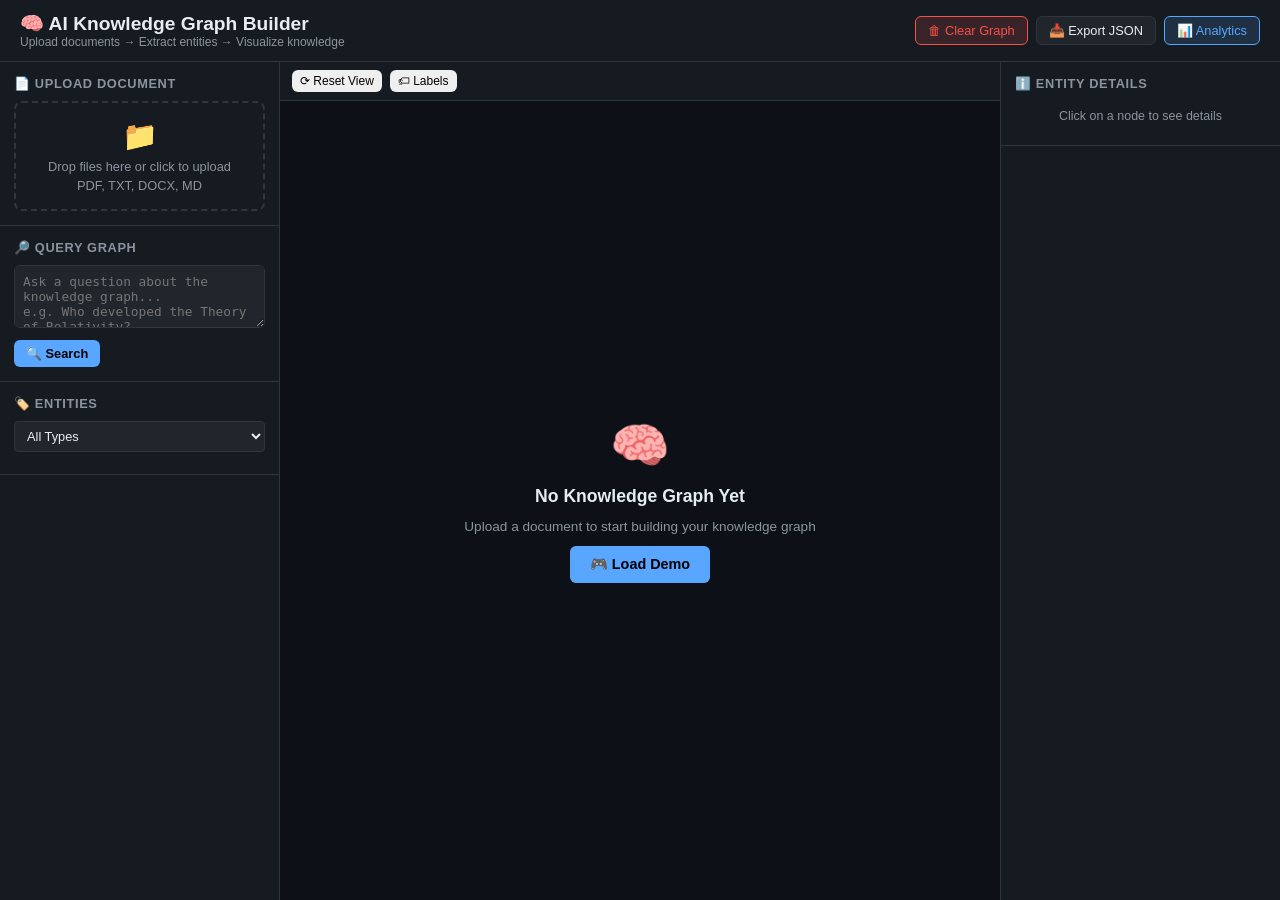
<file: static/index.html>
<!DOCTYPE html>
<html lang="en">
<head>
  <meta charset="UTF-8" />
  <meta name="viewport" content="width=device-width, initial-scale=1.0" />
  <title>🧠 AI Knowledge Graph Builder</title>
  <script src="https://d3js.org/d3.v7.min.js"></script>
  <link rel="stylesheet" href="/static/style.css" />
</head>
<body>
  <div id="app">
    <!-- Header -->
    <header class="app-header">
      <div class="header-content">
        <h1>🧠 AI Knowledge Graph Builder</h1>
        <p class="tagline">Upload documents → Extract entities → Visualize knowledge</p>
      </div>
      <div class="header-actions">
        <button id="btn-clear" class="btn btn-danger" onclick="clearGraph()">🗑 Clear Graph</button>
        <button id="btn-export" class="btn btn-secondary" onclick="exportGraph()">📥 Export JSON</button>
        <button id="btn-analytics" class="btn btn-info" onclick="loadAnalytics()">📊 Analytics</button>
      </div>
    </header>

    <!-- Main layout -->
    <div class="main-layout">
      <!-- Left Panel -->
      <aside class="left-panel">
        <!-- Upload Section -->
        <div class="panel-section">
          <h2>📄 Upload Document</h2>
          <div id="drop-zone" class="drop-zone" onclick="document.getElementById('file-input').click()">
            <div class="drop-zone-content">
              <span class="drop-icon">📁</span>
              <p>Drop files here or click to upload</p>
              <p class="drop-hint">PDF, TXT, DOCX, MD</p>
            </div>
          </div>
          <input type="file" id="file-input" accept=".pdf,.txt,.docx,.md,.markdown" multiple hidden />
          <div id="upload-status"></div>
        </div>

        <!-- Query Section -->
        <div class="panel-section">
          <h2>🔎 Query Graph</h2>
          <textarea id="query-input" placeholder="Ask a question about the knowledge graph...&#10;e.g. Who developed the Theory of Relativity?" rows="3"></textarea>
          <button class="btn btn-primary" onclick="queryGraph()">🔍 Search</button>
          <div id="query-results"></div>
        </div>

        <!-- Entities List -->
        <div class="panel-section">
          <h2>🏷️ Entities</h2>
          <div class="filter-row">
            <select id="entity-type-filter" onchange="filterEntities()">
              <option value="">All Types</option>
              <option value="PERSON">👤 Person</option>
              <option value="ORG">🏢 Organization</option>
              <option value="GPE">📍 Location</option>
              <option value="CONCEPT">💡 Concept</option>
              <option value="TECHNOLOGY">🔬 Technology</option>
              <option value="AWARD">🏆 Award</option>
              <option value="WORK">📖 Work</option>
              <option value="DATE">📅 Date</option>
            </select>
          </div>
          <div id="entities-list" class="entities-list"></div>
        </div>
      </aside>

      <!-- Graph Canvas -->
      <main class="graph-container">
        <div class="graph-toolbar">
          <button class="btn btn-sm" onclick="resetZoom()">⟳ Reset View</button>
          <button class="btn btn-sm" onclick="toggleLabels()">🏷 Labels</button>
          <span id="graph-stats" class="graph-stats"></span>
        </div>
        <div id="graph-canvas">
          <svg id="main-graph"></svg>
          <div id="empty-state" class="empty-state">
            <div class="empty-icon">🧠</div>
            <h3>No Knowledge Graph Yet</h3>
            <p>Upload a document to start building your knowledge graph</p>
            <button class="btn btn-primary btn-lg" onclick="loadDemo()">🎮 Load Demo</button>
          </div>
        </div>
        <!-- Tooltip -->
        <div id="node-tooltip" class="tooltip" style="display:none;"></div>
      </main>

      <!-- Right Panel -->
      <aside class="right-panel" id="right-panel">
        <div class="panel-section">
          <h2>ℹ️ Entity Details</h2>
          <div id="entity-details">
            <p class="placeholder-text">Click on a node to see details</p>
          </div>
        </div>
        <div class="panel-section" id="analytics-panel" style="display:none;">
          <h2>📊 Graph Analytics</h2>
          <div id="analytics-content"></div>
        </div>
      </aside>
    </div>

    <!-- Loading overlay -->
    <div id="loading-overlay" class="loading-overlay" style="display:none;">
      <div class="loading-content">
        <div class="spinner"></div>
        <p id="loading-message">Processing document...</p>
        <div class="progress-bar"><div class="progress-fill" id="progress-fill"></div></div>
      </div>
    </div>
  </div>

  <script src="/static/graph.js"></script>
  <script src="/static/app.js"></script>
</body>
</html>
</file>
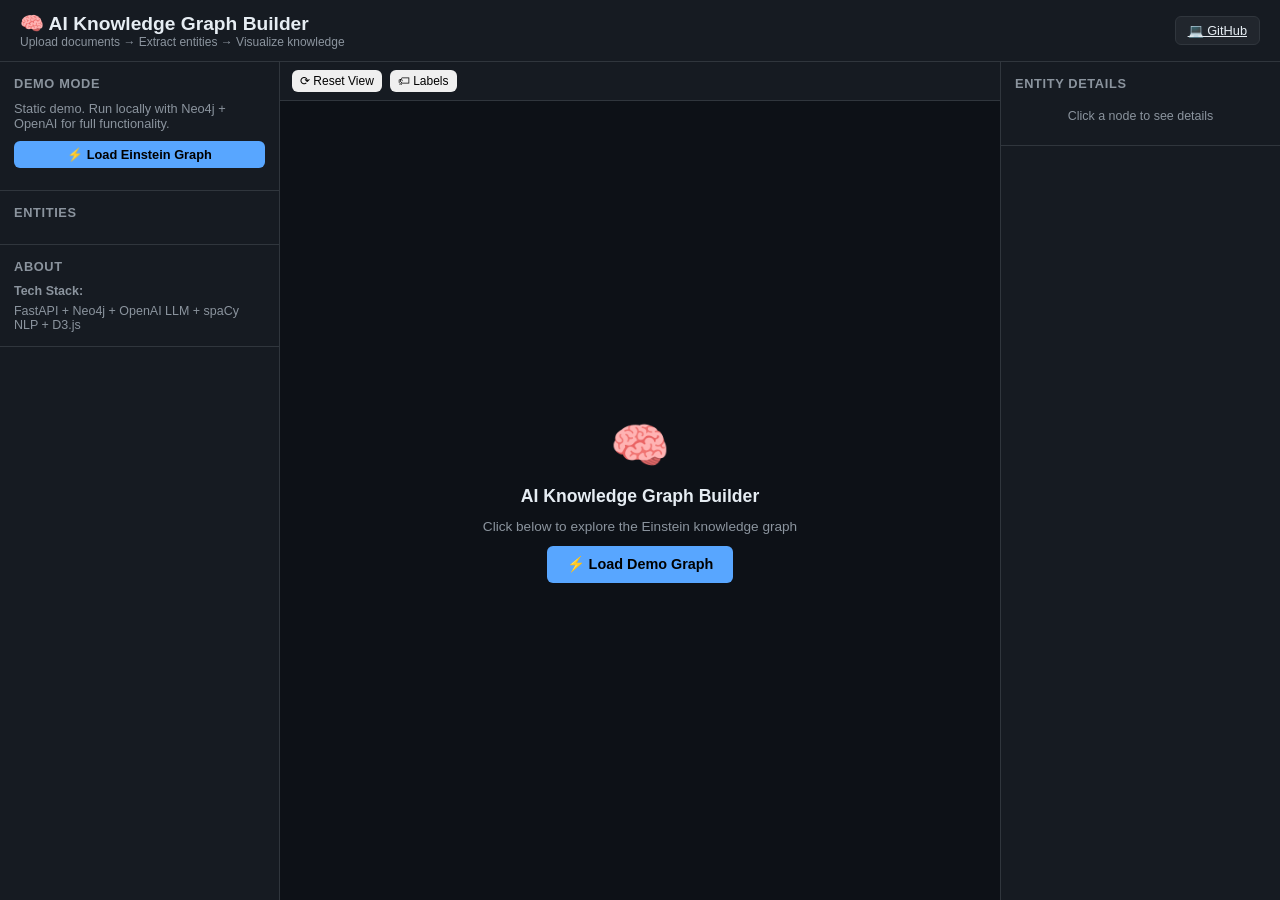
<file: static/demo.html>
<!DOCTYPE html>
<html lang="en">
<head>
  <meta charset="UTF-8" />
  <title>AI Knowledge Graph Builder - Live Demo</title>
  <meta name="viewport" content="width=device-width, initial-scale=1.0" />
  <script src="https://d3js.org/d3.v7.min.js"></script>
  <link rel="stylesheet" href="style.css" />
</head>
<body>
  <div id="app">
    <header class="app-header">
      <div class="header-content">
        <h1>&#x1F9E0; AI Knowledge Graph Builder</h1>
        <p class="tagline">Upload documents &#x2192; Extract entities &#x2192; Visualize knowledge</p>
      </div>
      <div class="header-actions">
        <a href="https://github.com/PranayMahendrakar/ai-knowledge-graph-builder" class="btn btn-secondary">&#x1F4BB; GitHub</a>
      </div>
    </header>
    <div class="main-layout">
      <aside class="left-panel">
        <div class="panel-section">
          <h2>Demo Mode</h2>
          <p style="font-size:0.8rem;color:var(--text-secondary);margin-bottom:10px;">Static demo. Run locally with Neo4j + OpenAI for full functionality.</p>
          <button class="btn btn-primary" id="btn-load" onclick="loadDemo()" style="width:100%;margin-bottom:8px;">&#x26A1; Load Einstein Graph</button>
        </div>
        <div class="panel-section">
          <h2>Entities</h2>
          <div id="entities-list" class="entities-list"></div>
        </div>
        <div class="panel-section">
          <h2>About</h2>
          <div style="font-size:0.78rem;color:var(--text-secondary);">
            <p style="margin-bottom:6px;"><strong>Tech Stack:</strong></p>
            <p>FastAPI + Neo4j + OpenAI LLM + spaCy NLP + D3.js</p>
          </div>
        </div>
      </aside>
      <main class="graph-container">
        <div class="graph-toolbar">
          <button class="btn btn-sm" id="btn-zoom-reset" onclick="resetZoom()">&#x27F3; Reset View</button>
          <button class="btn btn-sm" id="btn-labels" onclick="toggleLabels()">&#x1F3F7; Labels</button>
          <span id="graph-stats" class="graph-stats"></span>
        </div>
        <div id="graph-canvas">
          <svg id="main-graph"></svg>
          <div id="empty-state" class="empty-state">
            <div class="empty-icon">&#x1F9E0;</div>
            <h3>AI Knowledge Graph Builder</h3>
            <p>Click below to explore the Einstein knowledge graph</p>
            <button class="btn btn-primary btn-lg" id="btn-load2" onclick="loadDemo()">&#x26A1; Load Demo Graph</button>
          </div>
        </div>
        <div id="node-tooltip" class="tooltip" style="display:none;"></div>
      </main>
      <aside class="right-panel">
        <div class="panel-section">
          <h2>Entity Details</h2>
          <div id="entity-details"><p class="placeholder-text">Click a node to see details</p></div>
        </div>
      </aside>
    </div>
  </div>
  <script src="graph.js"></script>
  <script src="demo-data.js"></script>
  <script>
    if (typeof initGraph === "function") { initGraph(); }
  </script>
</body>
</html>
</file>
<file: static/style.css>
/* ─────────────────────────────────────────────
   AI Knowledge Graph Builder - Styles
───────────────────────────────────────────── */

:root {
  --bg-primary: #0d1117;
  --bg-secondary: #161b22;
  --bg-tertiary: #21262d;
  --border: #30363d;
  --text-primary: #e6edf3;
  --text-secondary: #8b949e;
  --accent: #58a6ff;
  --success: #3fb950;
  --warning: #d29922;
  --danger: #f85149;
  --info: #58a6ff;
  --panel-width: 280px;
}

* { box-sizing: border-box; margin: 0; padding: 0; }

body {
  font-family: -apple-system, BlinkMacSystemFont, "Segoe UI", Roboto, sans-serif;
  background: var(--bg-primary);
  color: var(--text-primary);
  height: 100vh;
  overflow: hidden;
}

#app { display: flex; flex-direction: column; height: 100vh; }

/* ─── Header ─── */
.app-header {
  display: flex;
  align-items: center;
  justify-content: space-between;
  padding: 12px 20px;
  background: var(--bg-secondary);
  border-bottom: 1px solid var(--border);
  flex-shrink: 0;
}

.app-header h1 { font-size: 1.2rem; color: var(--text-primary); }
.tagline { font-size: 0.75rem; color: var(--text-secondary); }
.header-actions { display: flex; gap: 8px; }

/* ─── Layout ─── */
.main-layout {
  display: flex;
  flex: 1;
  overflow: hidden;
}

.left-panel, .right-panel {
  width: var(--panel-width);
  background: var(--bg-secondary);
  border-right: 1px solid var(--border);
  overflow-y: auto;
  flex-shrink: 0;
  padding: 0;
}

.right-panel { border-right: none; border-left: 1px solid var(--border); }

.graph-container {
  flex: 1;
  display: flex;
  flex-direction: column;
  position: relative;
  background: var(--bg-primary);
}

/* ─── Panel Sections ─── */
.panel-section {
  padding: 14px;
  border-bottom: 1px solid var(--border);
}

.panel-section h2 {
  font-size: 0.8rem;
  text-transform: uppercase;
  letter-spacing: 0.05em;
  color: var(--text-secondary);
  margin-bottom: 10px;
}

/* ─── Drop Zone ─── */
.drop-zone {
  border: 2px dashed var(--border);
  border-radius: 8px;
  padding: 16px;
  text-align: center;
  cursor: pointer;
  transition: all 0.2s;
}

.drop-zone:hover, .drop-zone.drag-over {
  border-color: var(--accent);
  background: rgba(88, 166, 255, 0.05);
}

.drop-icon { font-size: 1.8rem; display: block; margin-bottom: 6px; }
.drop-zone p { font-size: 0.8rem; color: var(--text-secondary); }
.drop-hint { font-size: 0.7rem; color: var(--text-secondary); margin-top: 4px; }

/* ─── Status ─── */
.status-item {
  padding: 6px 8px;
  border-radius: 4px;
  font-size: 0.75rem;
  margin-top: 8px;
}

.status-item.pending { background: rgba(210, 153, 34, 0.15); color: var(--warning); }
.status-item.processing { background: rgba(88, 166, 255, 0.15); color: var(--accent); }
.status-item.success { background: rgba(63, 185, 80, 0.15); color: var(--success); }
.status-item.error { background: rgba(248, 81, 73, 0.15); color: var(--danger); }

/* ─── Query ─── */
textarea {
  width: 100%;
  background: var(--bg-tertiary);
  border: 1px solid var(--border);
  color: var(--text-primary);
  padding: 8px;
  border-radius: 6px;
  font-size: 0.8rem;
  resize: vertical;
  margin-bottom: 8px;
}

textarea:focus { outline: none; border-color: var(--accent); }

/* ─── Entities List ─── */
.filter-row { margin-bottom: 8px; }
.filter-row select {
  width: 100%;
  background: var(--bg-tertiary);
  border: 1px solid var(--border);
  color: var(--text-primary);
  padding: 6px 8px;
  border-radius: 4px;
  font-size: 0.8rem;
}

.entities-list { max-height: 300px; overflow-y: auto; }

.entity-item {
  display: flex;
  align-items: center;
  gap: 8px;
  padding: 6px 8px;
  cursor: pointer;
  border-radius: 4px;
  transition: background 0.15s;
  margin-bottom: 2px;
}

.entity-item:hover { background: var(--bg-tertiary); }
.entity-icon-sm { font-size: 0.9rem; }

.entity-item-info {
  display: flex;
  flex-direction: column;
  gap: 1px;
  overflow: hidden;
}

.entity-name {
  font-size: 0.78rem;
  white-space: nowrap;
  overflow: hidden;
  text-overflow: ellipsis;
  color: var(--text-primary);
}

.entity-type-sm {
  font-size: 0.65rem;
  color: var(--text-secondary);
}

/* ─── Graph Toolbar ─── */
.graph-toolbar {
  display: flex;
  align-items: center;
  gap: 8px;
  padding: 8px 12px;
  background: var(--bg-secondary);
  border-bottom: 1px solid var(--border);
}

.graph-stats {
  margin-left: auto;
  font-size: 0.75rem;
  color: var(--text-secondary);
}

/* ─── Graph Canvas ─── */
#graph-canvas {
  flex: 1;
  position: relative;
  overflow: hidden;
}

#main-graph { width: 100%; height: 100%; }

.empty-state {
  position: absolute;
  inset: 0;
  display: flex;
  flex-direction: column;
  align-items: center;
  justify-content: center;
  gap: 12px;
  background: var(--bg-primary);
}

.empty-icon { font-size: 3rem; }
.empty-state h3 { font-size: 1.1rem; color: var(--text-primary); }
.empty-state p { color: var(--text-secondary); font-size: 0.85rem; }

/* ─── Tooltip ─── */
.tooltip {
  position: fixed;
  background: var(--bg-secondary);
  border: 1px solid var(--border);
  padding: 8px 12px;
  border-radius: 6px;
  font-size: 0.8rem;
  pointer-events: none;
  z-index: 1000;
  max-width: 200px;
}

/* ─── Entity Card ─── */
.entity-card { padding: 4px; }

.entity-header {
  display: flex;
  align-items: flex-start;
  gap: 10px;
  padding: 10px;
  background: var(--bg-tertiary);
  border-radius: 6px;
  margin-bottom: 10px;
}

.entity-header .entity-icon { font-size: 1.4rem; }
.entity-header h3 { font-size: 0.95rem; margin-bottom: 4px; }

.entity-type-badge {
  font-size: 0.65rem;
  padding: 2px 6px;
  border-radius: 10px;
  color: #000;
  font-weight: 600;
}

.entity-desc {
  font-size: 0.8rem;
  color: var(--text-secondary);
  margin-bottom: 8px;
  line-height: 1.4;
}

.entity-meta { font-size: 0.7rem; color: var(--text-secondary); }

/* ─── Analytics ─── */
.analytics-item {
  padding: 6px 0;
  font-size: 0.8rem;
  border-bottom: 1px solid var(--border);
}

.analytics-section { margin-top: 10px; }
.analytics-rank-item { font-size: 0.75rem; color: var(--text-secondary); padding: 3px 0; }

/* ─── Buttons ─── */
.btn {
  padding: 6px 12px;
  border: none;
  border-radius: 6px;
  cursor: pointer;
  font-size: 0.8rem;
  transition: opacity 0.2s;
}

.btn:hover { opacity: 0.8; }
.btn-primary { background: var(--accent); color: #000; font-weight: 600; }
.btn-secondary { background: var(--bg-tertiary); color: var(--text-primary); border: 1px solid var(--border); }
.btn-danger { background: rgba(248, 81, 73, 0.15); color: var(--danger); border: 1px solid var(--danger); }
.btn-info { background: rgba(88, 166, 255, 0.15); color: var(--accent); border: 1px solid var(--accent); }
.btn-sm { padding: 4px 8px; font-size: 0.75rem; }
.btn-lg { padding: 10px 20px; font-size: 0.9rem; }
.btn { display: inline-block; }

/* ─── Loading ─── */
.loading-overlay {
  position: fixed;
  inset: 0;
  background: rgba(0,0,0,0.7);
  display: flex;
  align-items: center;
  justify-content: center;
  z-index: 2000;
}

.loading-content {
  background: var(--bg-secondary);
  border: 1px solid var(--border);
  border-radius: 12px;
  padding: 30px;
  text-align: center;
  min-width: 260px;
}

.spinner {
  width: 40px;
  height: 40px;
  border: 3px solid var(--border);
  border-top: 3px solid var(--accent);
  border-radius: 50%;
  animation: spin 0.8s linear infinite;
  margin: 0 auto 16px;
}

@keyframes spin { to { transform: rotate(360deg); } }

.progress-bar {
  height: 4px;
  background: var(--border);
  border-radius: 2px;
  margin-top: 12px;
  overflow: hidden;
}

.progress-fill {
  height: 100%;
  background: var(--accent);
  border-radius: 2px;
  animation: progress 3s ease-in-out infinite;
}

@keyframes progress {
  0% { width: 0%; }
  50% { width: 70%; }
  100% { width: 100%; }
}

/* ─── Notifications ─── */
.notification {
  position: fixed;
  bottom: 20px;
  right: 20px;
  padding: 12px 16px;
  border-radius: 8px;
  font-size: 0.85rem;
  z-index: 3000;
  max-width: 320px;
}

.notification-success { background: rgba(63, 185, 80, 0.9); color: #000; }
.notification-error { background: rgba(248, 81, 73, 0.9); color: #fff; }
.notification-warning { background: rgba(210, 153, 34, 0.9); color: #000; }
.notification-info { background: rgba(88, 166, 255, 0.9); color: #000; }

/* ─── Query Results ─── */
.query-result-header { font-size: 0.75rem; color: var(--text-secondary); padding: 4px 0; }
.query-result-item {
  padding: 4px 6px;
  margin: 2px 0;
  background: var(--bg-tertiary);
  border-radius: 4px;
  font-size: 0.7rem;
  color: var(--text-secondary);
}

.no-results, .no-entities, .error-text, .loading-text, .placeholder-text {
  font-size: 0.78rem;
  color: var(--text-secondary);
  padding: 8px 0;
  text-align: center;
}

.error-text { color: var(--danger); }
</file>
